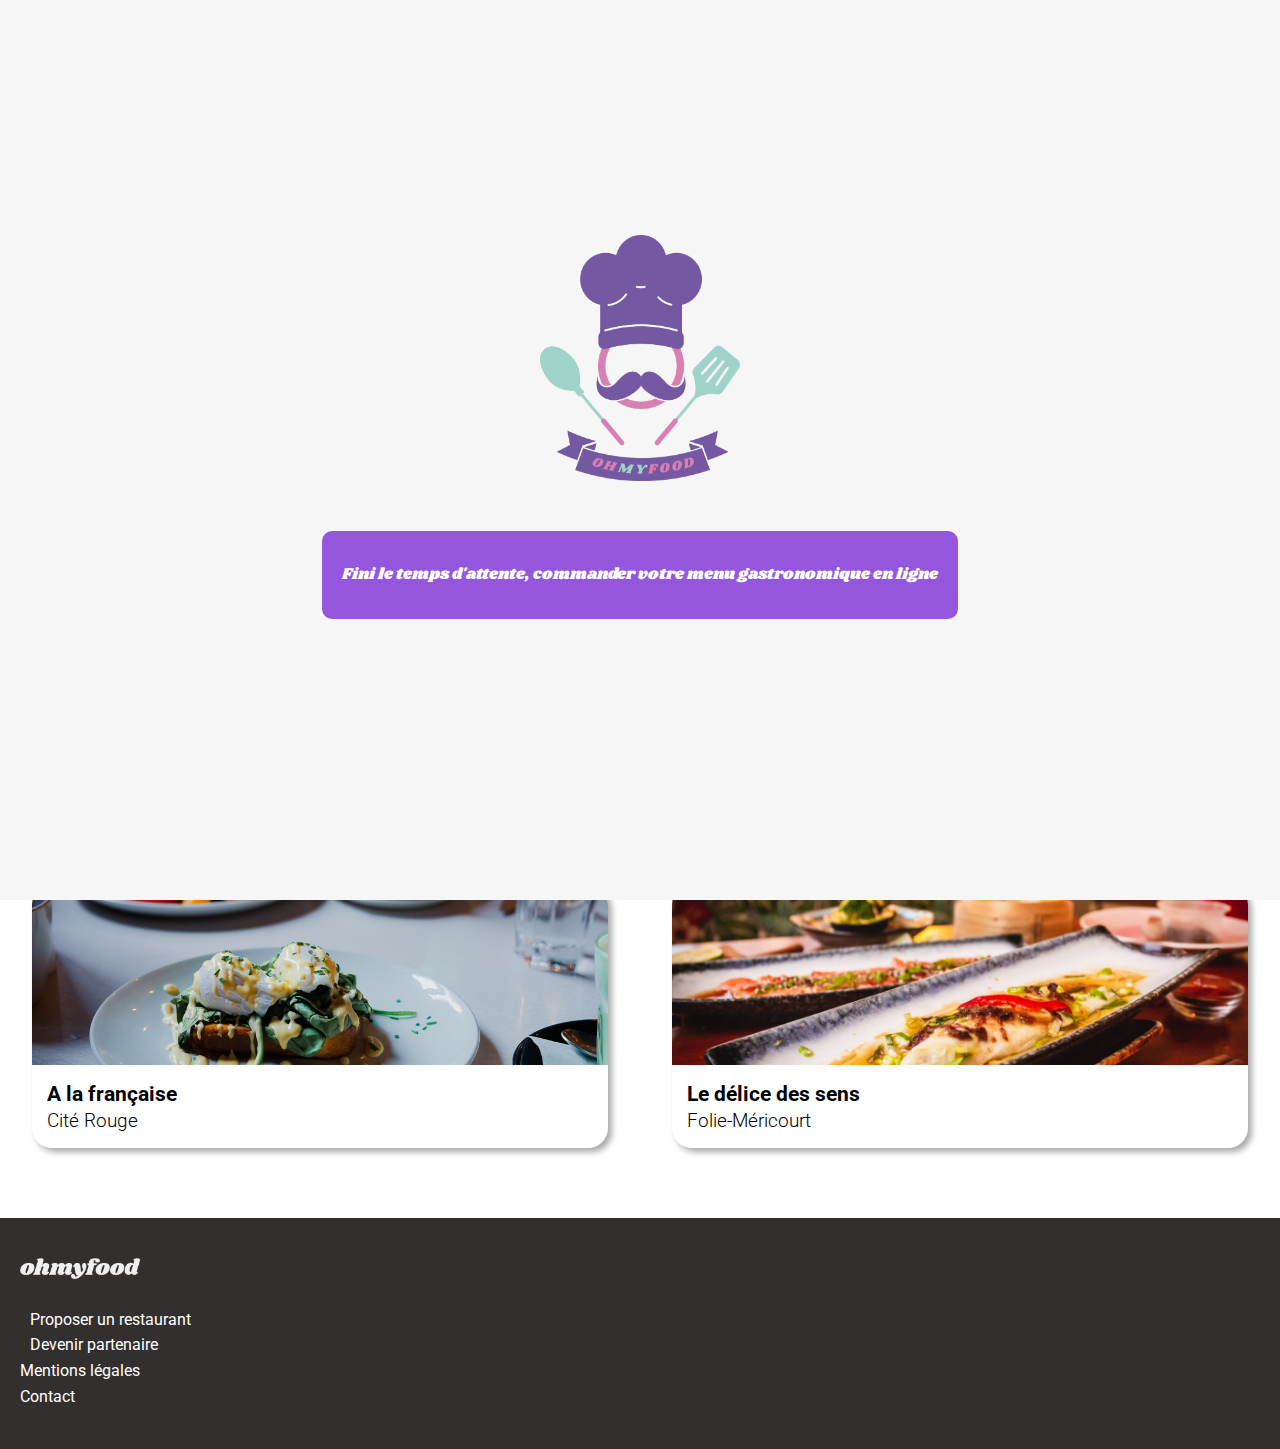
<file: index.html>
<!DOCTYPE html>
<html lang="fr">

<head>
    <!--Information sur le site-->
    <meta charset="UTF-8">
    <meta http-equiv="X-UA-Compatible" content="IE=edge">
    <meta name="viewport" content="width=device-width, initial-scale=1.0">
    <link rel="stylesheet" href="styles-css\style.css" />
    <title>Ohmyfood-MobileFirst</title>
    <meta name="description" content=" la page d'accueil pour une entreprise de commande de repas en ligne">
    <meta name="keywords" content="gastronomie, menu, restaurant, gastronomique, exception">
    <!-- Google Fonts-->
    <link rel="preconnect" href="https://fonts.googleapis.com">
    <link rel="preconnect" href="https://fonts.gstatic.com" crossorigin>
    <link href="https://fonts.googleapis.com/css2?family=Roboto:wght@300;400;500;900&display=swap" rel="stylesheet">
    <link href="https://fonts.googleapis.com/css2?family=Shrikhand&display=swap" rel="stylesheet">
    <!-- Font Awesome-->
    <link rel="stylesheet" href="https://use.fontawesome.com/releases/v5.15.3/css/all.css"
        integrity="sha384-SZXxX4whJ79/gErwcOYf+zWLeJdY/qpuqC4cAa9rOGUstPomtqpuNWT9wdPEn2fk" crossorigin="anonymous">
</head>

<body>
    <!--loading spinner-->
    <div id="loader">
        <div class="logo1">
            <img src="images\logo\loading-spinner.png" alt="Présenation Ohmyfood">
        </div>
        <div>
            <p class="slogan1">Fini le temps d'attente, commander votre menu gastronomique en ligne</p>
        </div>
    </div>
    <!--logo-->
    <header>
        <img class="logo" src="images\logo\ohmyfood.png" alt="logo Ohmyfood">
    </header>

    <main>
        <section id="accueil">
            <div class="maps">
                <span>
                    <i class="fas fa-map-marker-alt maps__icon"></i>
                </span>
                <span class="maps__search">
                    <input type="search" name="city" value=" Paris, Belleville" placeholder="Votre ville">
                </span>
            </div>
            <div class="slogan">
                <h1>Réservez le menu qui vous convient</h1>
                <p>Découvrez des restaurants d'exception, sélectionnés par nos soins</p>
                <span>
                    <button class="slogan__btn">Explorer nos restaurants</button>
                </span>
            </div>
        </section>

        <!--Action Fonctionnement-->
        <section id="action">
            <h2>Fonctionnement</h2>
            <ul class="action__item">
                <li>
                    <div class="action__number">1</div>
                    <div class="action__icon"><i class="fas fa-mobile-alt fa-lg"></i></div>
                    <p>Choisissez un restaurant</p>
                </li>
                <li>
                    <div class="action__number">2</div>
                    <div class="action__icon"><i class="fas fa-list"></i></div>
                    <p>Composez votre menu</p>
                </li>
                <li>
                    <div class="action__number">3</div>
                    <div class="action__icon"><i class="fas fa-store"></i></div>
                    <p>Dégustez au restaurant</p>
                </li>
            </ul>
        </section>

        <!-- Section Restaurants -->
        <section>
            <div id="menus_restaurant">
                <h2>Restaurants</h2>
                <div class="menus__cartes">

                    <div class="card">
                        <div class="btn__card">
                            <span class="new"> Nouveau </span>
                        </div>
                        <figure>
                            <a href="menus-html/menu1.html">
                                <img src="images\restaurants\menu1.jpg" alt="palette du goût">
                            </a>
                            <figcaption>
                                <div class="carte">
                                    <h3>La palette du goût</h3>
                                    <span><i class="heart far fa-heart "></i></span>
                                </div>
                                <p>Ménilmontant</p>
                            </figcaption>
                        </figure>
                    </div>

                    <div class="card">
                        <div class="btn__card">
                            <span class="new"> Nouveau </span>
                        </div>
                        <figure>
                            <a href="menus-html/menu2.html">
                                <img src="images\restaurants\menu2.jpg" alt="la note enchantée">
                            </a>
                            <figcaption>
                                <div class="carte">
                                    <h3>La note enchantée</h3>
                                    <span>
                                        <i class="heart far fa-heart"></i></span>
                                </div>
                                <p>Charonne</p>
                            </figcaption>
                        </figure>
                    </div>

                    <div class="card">
                        <div class="btn__card"></div>
                        <figure>
                            <a href="menus-html/menu3.html">
                                <img src="images\restaurants\menu3.jpg" alt="à la française">
                            </a>
                            <figcaption>
                                <div class="carte">
                                    <h3>A la française</h3>
                                    <span><i class="heart far fa-heart"></i></span>
                                </div>
                                <p>Cité Rouge</p>
                            </figcaption>
                        </figure>
                    </div>

                    <div class="card">
                        <div class="btn__card"></div>
                        <figure>
                            <a href="menus-html/menu4.html">
                                <img src="images\restaurants\menu4.jpg" alt="le délice des sens">
                            </a>
                            <figcaption>
                                <div class="carte">
                                    <h3>Le délice des sens</h3>
                                    <span><i class="heart far fa-heart"></i></span>
                                </div>
                                <p>Folie-Méricourt</p>
                            </figcaption>
                        </figure>
                    </div>
                </div>
            </div>

        </section>
    </main>
    <footer>
        <img class="logo" src="images\logo\ohmyfood.png" alt="logo Restaurant">
        <ul>
            <li><a href="#"><i class="fas fa-utensils margin_sup"></i>Proposer un restaurant</a></li>
            <li><a href="#"><i class="fas fa-hands-helping"></i>Devenir partenaire</a></li>
            <li><a href="#">Mentions légales</a></li>
            <li><a href="mailto:contact@ohmyfood.com">Contact</a></li>
        </ul>
    </footer>
</body>

</html>
</file>
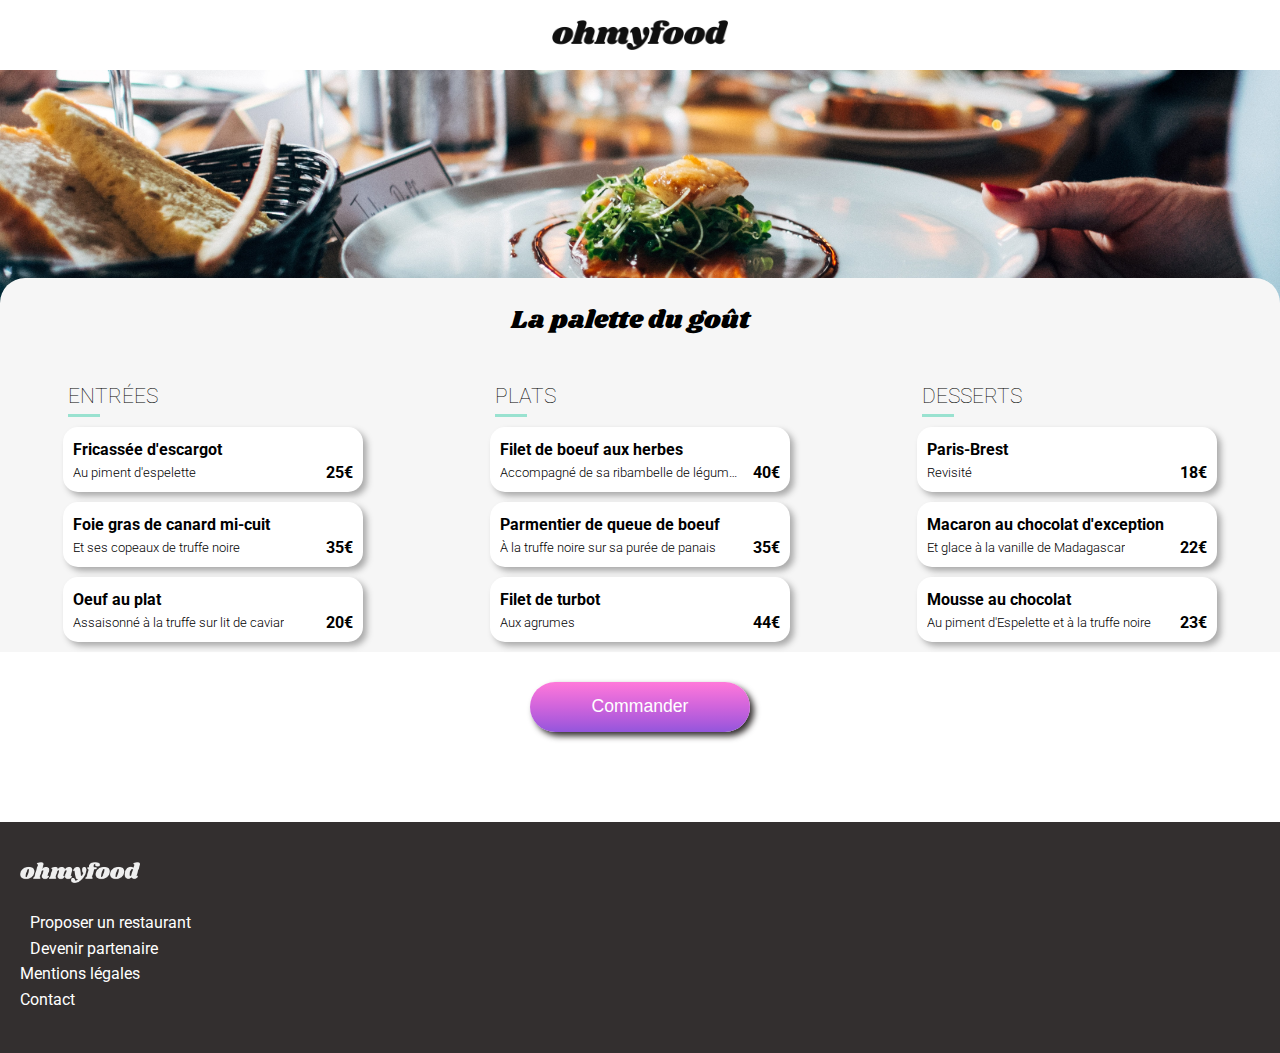
<file: menus-html/menu1.html>
<!DOCTYPE html>
<html lang="fr">

<head>
    <!--Information sur le site-->
    <meta charset="UTF-8">
    <meta http-equiv="X-UA-Compatible" content="IE=edge">
    <meta name="viewport" content="width=device-width, initial-scale=1.0">
    <link rel="stylesheet" href="../styles-css/style.css" />
    <title>Ohmyfood-MobileFirst</title>
    <meta name="description" content=" la page de menu 1 pour une entreprise de commande de repas en ligne">
    <meta name="keywords" content="gastronomie, menu, restaurant, gastronomique, exception">
    <!-- Google Fonts-->
    <link rel="preconnect" href="https://fonts.googleapis.com">
    <link rel="preconnect" href="https://fonts.gstatic.com" crossorigin>
    <link href="https://fonts.googleapis.com/css2?family=Roboto:wght@300;400;500;900&display=swap" rel="stylesheet">
    <link href="https://fonts.googleapis.com/css2?family=Shrikhand&display=swap" rel="stylesheet">
    <!-- Font Awesome-->
    <link rel="stylesheet" href="https://use.fontawesome.com/releases/v5.15.3/css/all.css"
        integrity="sha384-SZXxX4whJ79/gErwcOYf+zWLeJdY/qpuqC4cAa9rOGUstPomtqpuNWT9wdPEn2fk" crossorigin="anonymous">
</head>

<body>
    <!--Hearder avec retour a la page index-->
    <header>
        <a href="../index.html">
            <i class="fas fa-arrow-left"></i>
        </a>
        <img class="logo" src="..\images\logo\ohmyfood.png" alt="logo Ohmyfood">
    </header>
    <!--Main menu1 La palette du goût-->
    <main id="main">
        <div class="header__img">
            <img src="..\images\restaurants\menu1.jpg" alt="menu palette du gout" title="ohmyfood menu palette du gout">
       </div>
        <div class="main__menu">
            <div class="menus__title">
                <h2>La palette du goût</h2>
                <span><i class="heart far fa-heart"></i></span>
            </div>
            <div class="full__menu">
                <!-- les Entrées -->
                <div class="menu entree">
                    <div class="menu__title">
                        <h3>Entrées</h3>
                    </div>
                    <div class="meals delay1">
                        <h4>Fricassée d'escargot</h4>
                        <div class="last__line">
                            <p>Au piment d'espelette</p>
                            <span class="num">25€</span>
                        </div>
                        <div class="cross">
                            <span><i class="fas fa-check-circle fa-2x"></i></span>
                        </div>
                    </div>
                    <div class="meals delay2">
                        <h4>Foie gras de canard mi-cuit</h4>
                        <div class="last__line">
                            <p>Et ses copeaux de truffe noire</p>
                            <span class="num">35€</span>
                        </div>
                        <div class="cross">
                            <span><i class="fas fa-check-circle fa-2x"></i></span>
                        </div>
                    </div>
                    <div class="meals delay3">
                        <h4>Oeuf au plat</h4>
                        <div class="last__line">
                            <p>Assaisonné à la truffe sur lit de caviar</p>
                            <span class="num">20€</span>
                        </div>
                        <div class="cross">
                            <span><i class="fas fa-check-circle fa-2x"></i></span>
                        </div>
                    </div>
                </div>

                <!-- Plats principaux -->
                <div class="menu plats">
                    <div class="menu__title">
                        <h3>Plats</h3>
                    </div>
                    <div class="meals delay1">
                        <h4>Filet de boeuf aux herbes</h4>
                        <div class="last__line">
                            <p>Accompagné de sa ribambelle de légumes</p>
                            <span class="num">40€</span>
                        </div>
                        <div class="cross">
                            <span><i class="fas fa-check-circle fa-2x"></i></span>
                        </div>
                    </div>
                    <div class="meals delay2">
                        <h4>Parmentier de queue de boeuf</h4>
                        <div class="last__line">
                            <p>À la truffe noire sur sa purée de panais</p>
                            <span class="num">35€</span>
                        </div>
                        <div class="cross">
                            <span><i class="fas fa-check-circle fa-2x"></i></span>
                        </div>
                    </div>
                    <div class="meals delay3">
                        <h4>Filet de turbot</h4>
                        <div class="last__line">
                            <p>Aux agrumes</p>
                            <span class="num">44€</span>
                        </div>
                        <div class="cross">
                            <span><i class="fas fa-check-circle fa-2x"></i></span>
                        </div>
                    </div>
                </div>

                <!-- Desserts -->
                <div class="menu dessert">
                    <div class="menu__title">
                        <h3>Desserts</h3>
                    </div>
                    <div class="meals delay1">
                        <h4>Paris-Brest</h4>
                        <div class="last__line">
                            <p>Revisité</p>
                            <span class="num">18€</span>
                        </div>
                        <div class="cross">
                            <span><i class="fas fa-check-circle fa-2x"></i></span>
                        </div>
                    </div>
                    <div class="meals delay2">
                        <h4>Macaron au chocolat d'exception</h4>
                        <div class="last__line">
                            <p>Et glace à la vanille de Madagascar</p>
                            <span class="num">22€</span>
                        </div>
                        <div class="cross">
                            <span><i class="fas fa-check-circle fa-2x"></i></span>
                        </div>
                    </div>
                    <div class="meals delay3">
                        <h4>Mousse au chocolat</h4>
                        <div class="last__line">
                            <p>Au piment d'Espelette et à la truffe noire</p>
                            <span class="num">23€</span>
                        </div>
                        <div class="cross">
                            <span><i class="fas fa-check-circle fa-2x"></i></span>
                        </div>
                    </div>
                </div>
            </div>
        </div>
        <div>
            <span class="btn__order">
                <button> Commander </button>
            </span>
        </div>
    </main>
    <footer>
        <img class="logo" src="../images/logo/ohmyfood.png" alt="logo Restaurant">
        <ul>
            <li><a href="#"><i class="fas fa-utensils margin_sup"></i>Proposer un restaurant</a></li>
            <li><a href="#"><i class="fas fa-hands-helping"></i>Devenir partenaire</a></li>
            <li><a href="#">Mentions légales</a></li>
            <li><a href="mailto:contact@ohmyfood.com">Contact</a></li>
        </ul>
    </footer>
</body>
</html>
</file>
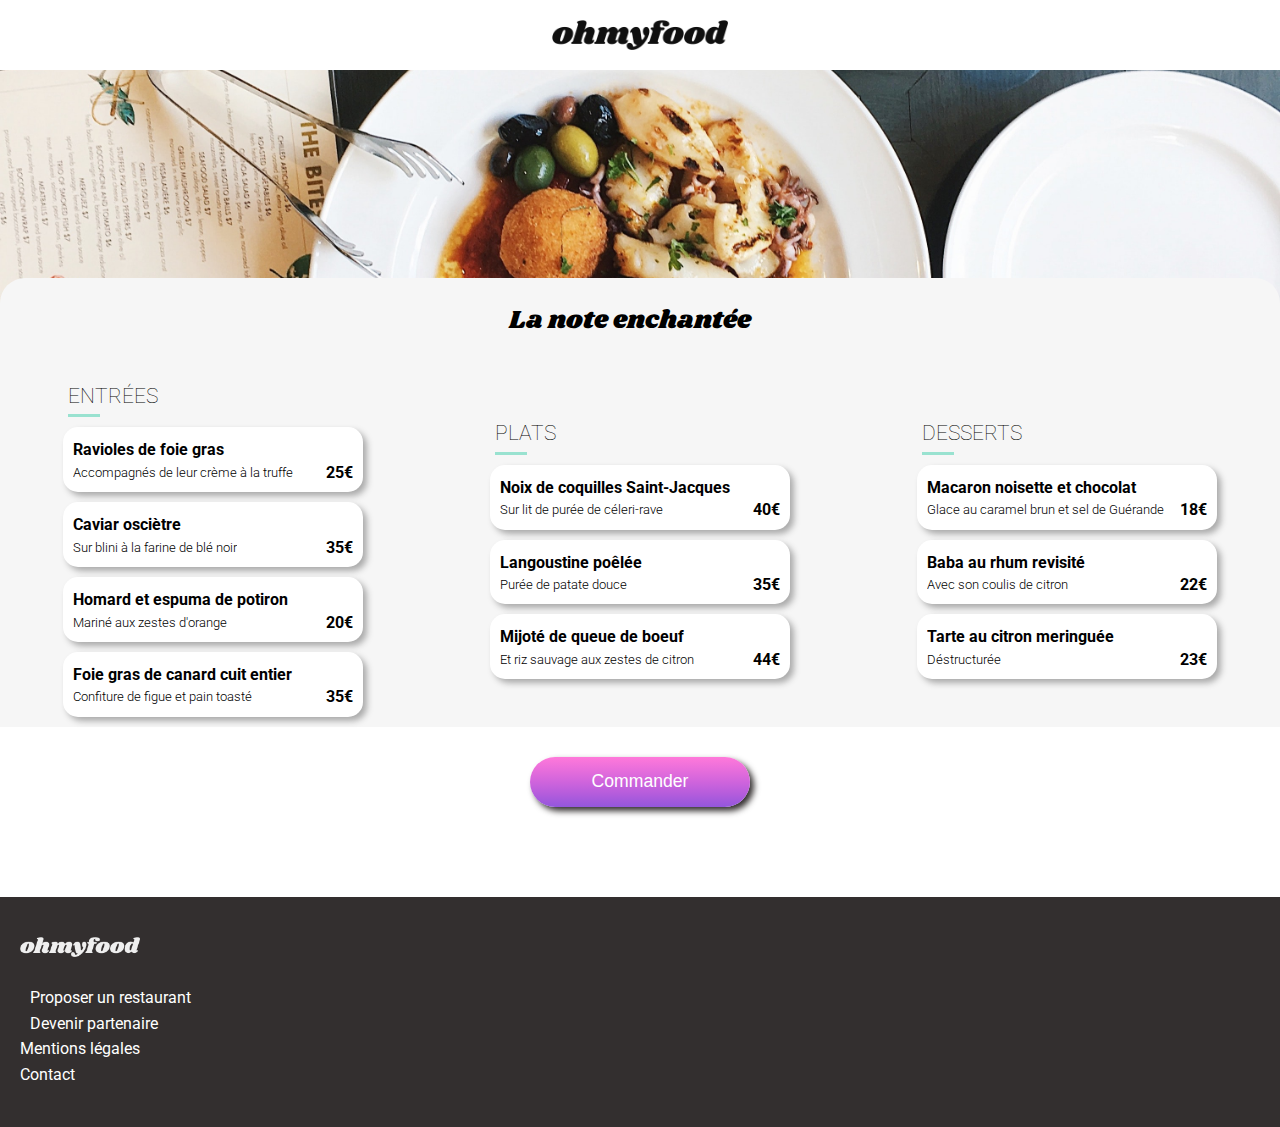
<file: menus-html/menu2.html>
<!DOCTYPE html>
<html lang="fr">

<head>
    <!--Information sur le site-->
    <meta charset="UTF-8">
    <meta http-equiv="X-UA-Compatible" content="IE=edge">
    <meta name="viewport" content="width=device-width, initial-scale=1.0">
    <link rel="stylesheet" href="../styles-css/style.css" />
    <title>Ohmyfood-MobileFirst</title>
    <meta name="description" content=" la page de menu 2 pour une entreprise de commande de repas en ligne">
    <meta name="keywords" content="gastronomie, menu, restaurant, gastronomique, exception">
    <!-- Google Fonts-->
    <link rel="preconnect" href="https://fonts.googleapis.com">
    <link rel="preconnect" href="https://fonts.gstatic.com" crossorigin>
    <link href="https://fonts.googleapis.com/css2?family=Roboto:wght@300;400;500;900&display=swap" rel="stylesheet">
    <link href="https://fonts.googleapis.com/css2?family=Shrikhand&display=swap" rel="stylesheet">
    <!-- Font Awesome-->
    <link rel="stylesheet" href="https://use.fontawesome.com/releases/v5.15.3/css/all.css"
        integrity="sha384-SZXxX4whJ79/gErwcOYf+zWLeJdY/qpuqC4cAa9rOGUstPomtqpuNWT9wdPEn2fk" crossorigin="anonymous">
</head>

<body>
    <!--Hearder avec retour a la page index-->
    <header>
        <a href="../index.html">
            <i class="fas fa-arrow-left"></i>
        </a>
        <img class="logo" src="..\images\logo\ohmyfood.png" alt="logo Ohmyfood">
    </header>
    <!--Main menu2 menu La note enchantée-->
    <main id="main">
        <div class="header__img">
            <img src="..\images\restaurants\menu2.jpg" alt="menu La note enchantée"
                title="ohmyfood menu La note enchantée">
        </div>
        <div class="main__menu">
            <div class="menus__title">
                <h2>La note enchantée</h2>
                <span><i class="heart far fa-heart"></i></span>
            </div>
            <div class="full__menu">
                <!--les Entrées -->
                <div class="menu entree">
                    <div class="menu__title">
                        <h3>Entrées</h3>
                    </div>
                    <div class="meals delay1">
                        <h4>Ravioles de foie gras</h4>
                        <div class="last__line">
                            <p>Accompagnés de leur crème à la truffe</p>
                            <span class="num">25€</span>
                        </div>
                        <div class="cross">
                            <span><i class="fas fa-check-circle fa-2x"></i></span>
                        </div>
                    </div>
                    <div class="meals delay2">
                        <h4>Caviar osciètre</h4>
                        <div class="last__line">
                            <p>Sur blini à la farine de blé noir</p>
                            <span class="num">35€</span>
                        </div>
                        <div class="cross">
                            <span><i class="fas fa-check-circle fa-2x"></i></span>
                        </div>
                    </div>
                    <div class="meals delay3">
                        <h4>Homard et espuma de potiron</h4>
                        <div class="last__line">
                            <p>Mariné aux zestes d'orange</p>
                            <span class="num">20€</span>
                        </div>
                        <div class="cross">
                            <span><i class="fas fa-check-circle fa-2x"></i></span>
                        </div>
                    </div>
                    <div class="meals delay4">
                        <h4>Foie gras de canard cuit entier</h4>
                        <div class="last__line">
                            <p>Confiture de figue et pain toasté</p>
                            <span class="num">35€</span>
                        </div>
                        <div class="cross">
                            <span><i class="fas fa-check-circle fa-2x"></i></span>
                        </div>
                    </div>
                </div>

                <!--les Plats principaux -->
                <div class="menu plats">
                    <div class="menu__title">
                        <h3>Plats</h3>
                    </div>
                    <div class="meals delay1">
                        <h4>Noix de coquilles Saint-Jacques</h4>
                        <div class="last__line">
                            <p>Sur lit de purée de céleri-rave</p>
                            <span class="num">40€</span>
                        </div>
                        <div class="cross">
                            <span><i class="fas fa-check-circle fa-2x"></i></span>
                        </div>
                    </div>
                    <div class="meals delay2">
                        <h4>Langoustine poêlée</h4>
                        <div class="last__line">
                            <p>Purée de patate douce</p>
                            <span class="num">35€</span>
                        </div>
                        <div class="cross">
                            <span><i class="fas fa-check-circle fa-2x"></i></span>
                        </div>
                    </div>
                    <div class="meals delay3">
                        <h4>Mijoté de queue de boeuf</h4>
                        <div class="last__line">
                            <p>Et riz sauvage aux zestes de citron</p>
                            <span class="num">44€</span>
                        </div>
                        <div class="cross">
                            <span><i class="fas fa-check-circle fa-2x"></i></span>
                        </div>
                    </div>
                </div>

                <!-- les Desserts -->
                <div class="menu dessert">
                    <div class="menu__title">
                        <h3>Desserts</h3>
                    </div>
                    <div class="meals delay1">
                        <h4>Macaron noisette et chocolat</h4>
                        <div class="last__line">
                            <p>Glace au caramel brun et sel de Guérande</p>
                            <span class="num">18€</span>
                        </div>
                        <div class="cross">
                            <span><i class="fas fa-check-circle fa-2x"></i></span>
                        </div>
                    </div>
                    <div class="meals delay2">
                        <h4>Baba au rhum revisité</h4>
                        <div class="last__line">
                            <p>Avec son coulis de citron</p>
                            <span class="num">22€</span>
                        </div>
                        <div class="cross">
                            <span><i class="fas fa-check-circle fa-2x"></i></span>
                        </div>
                    </div>
                    <div class="meals delay3">
                        <h4>Tarte au citron meringuée</h4>
                        <div class="last__line">
                            <p>Déstructurée</p>
                            <span class="num">23€</span>
                        </div>
                        <div class="cross">
                            <span><i class="fas fa-check-circle fa-2x"></i></span>
                        </div>
                    </div>
                </div>
            </div>
        </div>
        <div>
            <span class="btn__order">
                <button> Commander </button>
            </span>
        </div>
    </main>
    <footer>
        <img class="logo" src="../images/logo/ohmyfood.png" alt="logo Restaurant">
        <ul>
            <li><a href="#"><i class="fas fa-utensils margin_sup"></i>Proposer un restaurant</a></li>
            <li><a href="#"><i class="fas fa-hands-helping"></i>Devenir partenaire</a></li>
            <li><a href="#">Mentions légales</a></li>
            <li><a href="mailto:contact@ohmyfood.com">Contact</a></li>
        </ul>
    </footer>
</body>
</html>
</file>
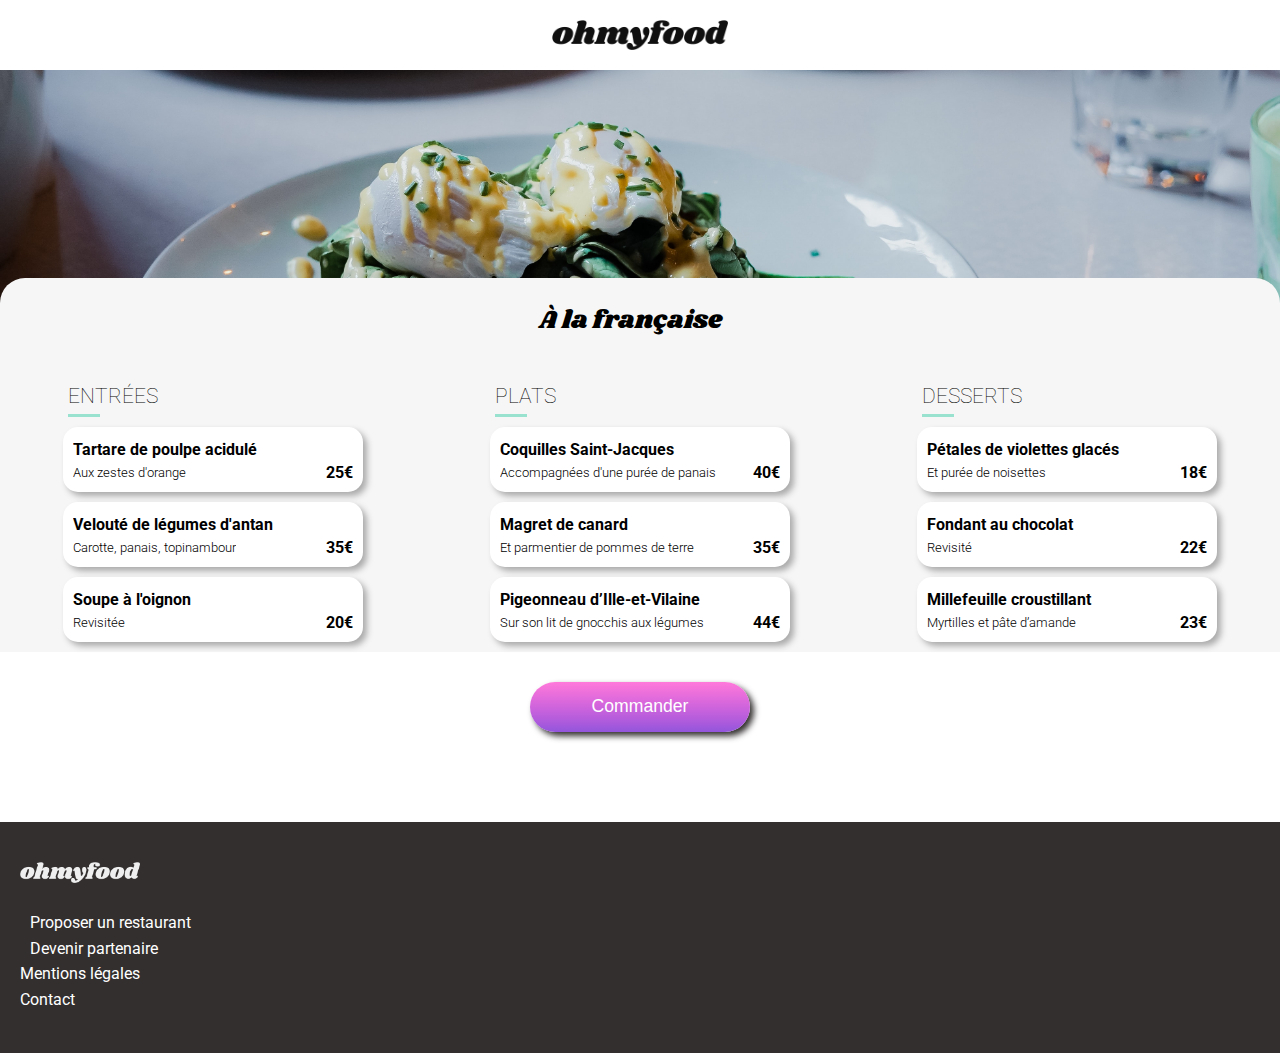
<file: menus-html/menu3.html>
<!DOCTYPE html>
<html lang="fr">

<head>
    <!--Information sur le site-->
    <meta charset="UTF-8">
    <meta http-equiv="X-UA-Compatible" content="IE=edge">
    <meta name="viewport" content="width=device-width, initial-scale=1.0">
    <link rel="stylesheet" href="../styles-css/style.css" />
    <title>Ohmyfood-MobileFirst</title>
    <meta name="description" content=" la page de menu 3 pour une entreprise de commande de repas en ligne">
    <meta name="keywords" content="gastronomie, menu, restaurant, gastronomique, exception">
    <!-- Google Fonts-->
    <link rel="preconnect" href="https://fonts.googleapis.com">
    <link rel="preconnect" href="https://fonts.gstatic.com" crossorigin>
    <link href="https://fonts.googleapis.com/css2?family=Roboto:wght@300;400;500;900&display=swap" rel="stylesheet">
    <link href="https://fonts.googleapis.com/css2?family=Shrikhand&display=swap" rel="stylesheet">
    <!-- Font Awesome-->
    <link rel="stylesheet" href="https://use.fontawesome.com/releases/v5.15.3/css/all.css"
        integrity="sha384-SZXxX4whJ79/gErwcOYf+zWLeJdY/qpuqC4cAa9rOGUstPomtqpuNWT9wdPEn2fk" crossorigin="anonymous">
</head>

<body>
    <!--Hearder avec retour a la page index-->
    <header>
        <a href="../index.html">
            <i class="fas fa-arrow-left"></i>
        </a>
        <img class="logo" src="..\images\logo\ohmyfood.png" alt="logo Ohmyfood">
    </header>
    <!--Main menu3 menu À la française -->
    <main id="main">
        <div class="header__img">
            <img src="..\images\restaurants\menu3.jpg" alt="menu À la française" title="ohmyfood menu À la française">
        </div>
        <div class="main__menu">
            <div class="menus__title">
                <h2>À la française</h2>
                <span><i class="heart far fa-heart"></i></span>
            </div>
            <div class="full__menu">
                <!--les Entrées -->
                <div class="menu entree">
                    <div class="menu__title">
                        <h3>Entrées</h3>
                    </div>
                    <div class="meals delay1">
                        <h4>Tartare de poulpe acidulé</h4>
                        <div class="last__line">
                            <p>Aux zestes d'orange</p>
                            <span class="num">25€</span>
                        </div>
                        <div class="cross">
                            <span><i class="fas fa-check-circle fa-2x"></i></span>
                        </div>
                    </div>
                    <div class="meals delay2">
                        <h4>Velouté de légumes d'antan</h4>
                        <div class="last__line">
                            <p>Carotte, panais, topinambour</p>
                            <span class="num">35€</span>
                        </div>
                        <div class="cross">
                            <span><i class="fas fa-check-circle fa-2x"></i></span>
                        </div>
                    </div>
                    <div class="meals delay3">
                        <h4>Soupe à l'oignon</h4>
                        <div class="last__line">
                            <p>Revisitée</p>
                            <span class="num">20€</span>
                        </div>
                        <div class="cross">
                            <span><i class="fas fa-check-circle fa-2x"></i></span>
                        </div>
                    </div>
                </div>

                <!-- les Plats principaux -->
                <div class="menu plats">
                    <div class="menu__title">
                        <h3>Plats</h3>
                    </div>
                    <div class="meals delay1">
                        <h4>Coquilles Saint-Jacques</h4>
                        <div class="last__line">
                            <p>Accompagnées d'une purée de panais</p>
                            <span class="num">40€</span>
                        </div>
                        <div class="cross">
                            <span><i class="fas fa-check-circle fa-2x"></i></span>
                        </div>
                    </div>
                    <div class="meals delay2">
                        <h4>Magret de canard</h4>
                        <div class="last__line">
                            <p>Et parmentier de pommes de terre</p>
                            <span class="num">35€</span>
                        </div>
                        <div class="cross">
                            <span><i class="fas fa-check-circle fa-2x"></i></span>
                        </div>
                    </div>
                    <div class="meals delay3">
                        <h4>Pigeonneau d’Ille-et-Vilaine</h4>
                        <div class="last__line">
                            <p>Sur son lit de gnocchis aux légumes</p>
                            <span class="num">44€</span>
                        </div>
                        <div class="cross">
                            <span><i class="fas fa-check-circle fa-2x"></i></span>
                        </div>
                    </div>
                </div>

                <!-- les Desserts -->
                <div class="menu dessert">
                    <div class="menu__title">
                        <h3>Desserts</h3>

                    </div>
                    <div class="meals delay1">
                        <h4>Pétales de violettes glacés</h4>
                        <div class="last__line">
                            <p>Et purée de noisettes</p>
                            <span class="num">18€</span>
                        </div>
                        <div class="cross">
                            <span><i class="fas fa-check-circle fa-2x"></i></span>
                        </div>
                    </div>
                    <div class="meals delay2">
                        <h4>Fondant au chocolat</h4>
                        <div class="last__line">
                            <p>Revisité</p>
                            <span class="num">22€</span>
                        </div>
                        <div class="cross">
                            <span><i class="fas fa-check-circle fa-2x"></i></span>
                        </div>
                    </div>
                    <div class="meals delay3">
                        <h4>Millefeuille croustillant</h4>
                        <div class="last__line">
                            <p>Myrtilles et pâte d’amande</p>
                            <span class="num">23€</span>
                        </div>
                        <div class="cross">
                            <span><i class="fas fa-check-circle fa-2x"></i></span>
                        </div>
                    </div>
                </div>
            </div>
        </div>
        <div>
            <span class="btn__order">
                <button> Commander </button>
            </span>
        </div>
    </main>
    <footer>
        <img class="logo" src="../images/logo/ohmyfood.png" alt="logo Restaurant">
        <ul>
            <li><a href="#"><i class="fas fa-utensils margin_sup"></i>Proposer un restaurant</a></li>
            <li><a href="#"><i class="fas fa-hands-helping"></i>Devenir partenaire</a></li>
            <li><a href="#">Mentions légales</a></li>
            <li><a href="mailto:contact@ohmyfood.com">Contact</a></li>
        </ul>
    </footer>
</body>
</html>
</file>
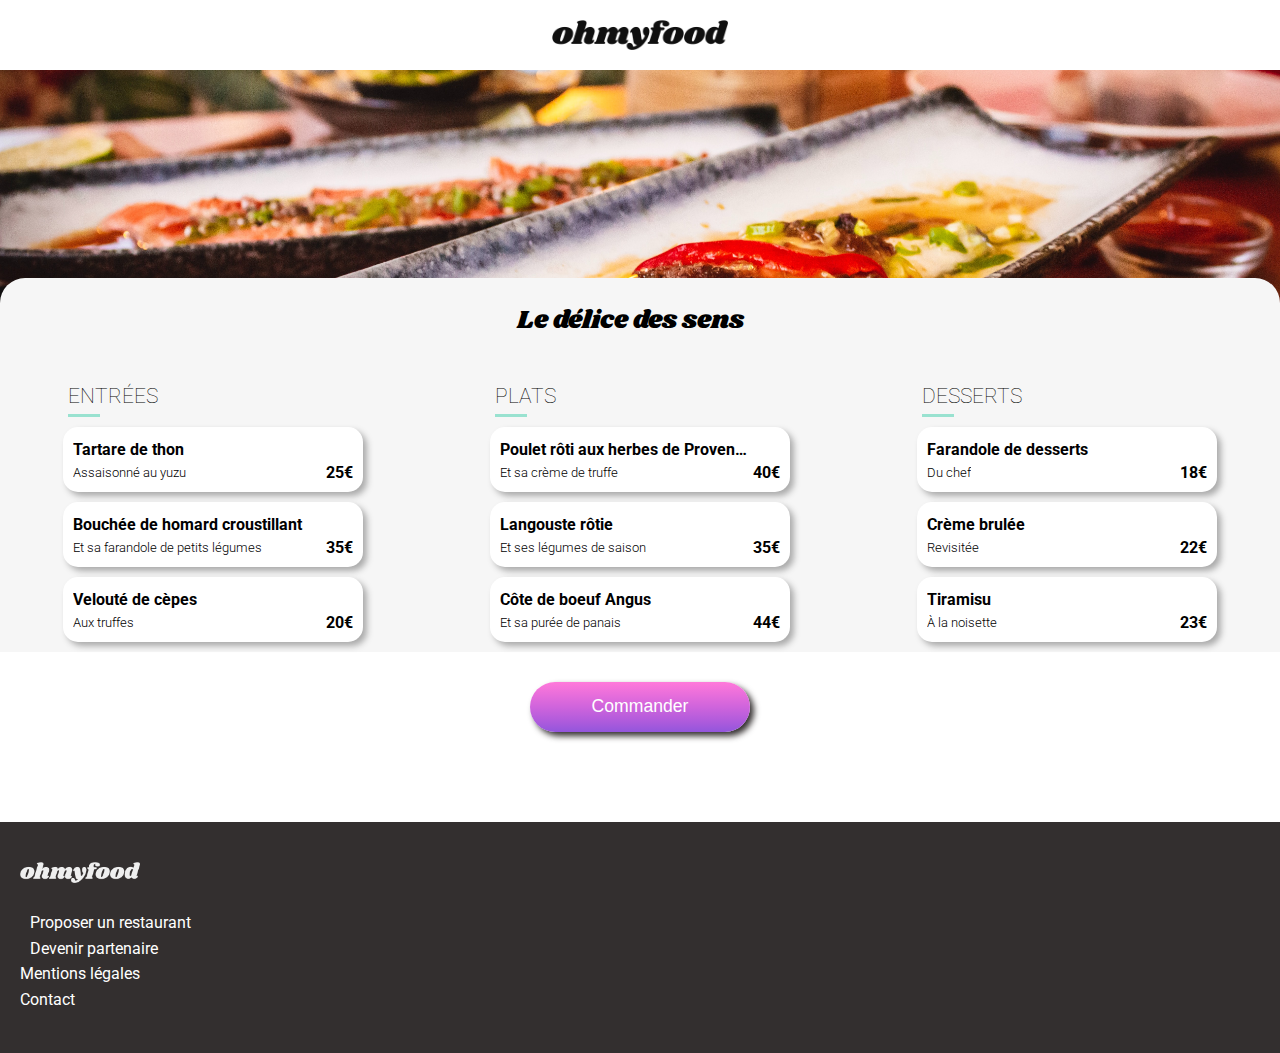
<file: menus-html/menu4.html>
<!DOCTYPE html>
<html lang="fr">

<head>
    <!--Information sur le site-->
    <meta charset="UTF-8">
    <meta http-equiv="X-UA-Compatible" content="IE=edge">
    <meta name="viewport" content="width=device-width, initial-scale=1.0">
    <link rel="stylesheet" href="../styles-css/style.css"/>
    <title>Ohmyfood-MobileFirst</title>
    <meta name="description" content=" la page de menu 4 pour une entreprise de commande de repas en ligne">
    <meta name="keywords" content="gastronomie, menu, restaurant, gastronomique, exception">
    <!-- Google Fonts-->
    <link rel="preconnect" href="https://fonts.googleapis.com">
    <link rel="preconnect" href="https://fonts.gstatic.com" crossorigin>
    <link href="https://fonts.googleapis.com/css2?family=Roboto:wght@300;400;500;900&display=swap" rel="stylesheet">
    <link href="https://fonts.googleapis.com/css2?family=Shrikhand&display=swap" rel="stylesheet">
    <!-- Font Awesome-->
    <link rel="stylesheet" href="https://use.fontawesome.com/releases/v5.15.3/css/all.css"
        integrity="sha384-SZXxX4whJ79/gErwcOYf+zWLeJdY/qpuqC4cAa9rOGUstPomtqpuNWT9wdPEn2fk" crossorigin="anonymous">
</head>
<body>
     <!--Hearder avec retour a la page index-->
     <header>
        <a href="../index.html">
            <i class="fas fa-arrow-left"></i>
        </a>
        <img class="logo" src="..\images\logo\ohmyfood.png" alt="logo Ohmyfood">
    </header>
    <!--Main menu4 menu Le délice des sens-->
    <main id="main">
        <div class="header__img">
            <img src="..\images\restaurants\menu4.jpg" alt="menu Le délice des sens" title="ohmyfood menu Le délice des sens">
        </div>
        <div class="main__menu">
            <div class="menus__title">
                <h2>Le délice des sens</h2>
                <span><i class="heart far fa-heart"></i></span>
            </div>
            <div class="full__menu">
                <!--les Entrées -->
                <div class="menu entree">
                    <div class="menu__title">
                        <h3>Entrées</h3>
                    </div>
                    <div class="meals delay1">
                        <h4>Tartare de thon</h4>
                        <div class="last__line">
                            <p>Assaisonné au yuzu</p>
                            <span class="num">25€</span>
                        </div>
                        <div class="cross">
                            <span><i class="fas fa-check-circle fa-2x"></i></span>
                        </div>
                    </div>
                    <div class="meals delay2">
                        <h4>Bouchée de homard croustillant</h4>
                        <div class="last__line">
                            <p>Et sa farandole de petits légumes</p>
                            <span class="num">35€</span>
                        </div>
                        <div class="cross">
                            <span><i class="fas fa-check-circle fa-2x"></i></span>
                        </div>
                    </div>
                    <div class="meals delay3">
                        <h4>Velouté de cèpes</h4>
                        <div class="last__line">
                            <p>Aux truffes</p>
                            <span class="num">20€</span>
                        </div>
                        <div class="cross">
                            <span><i class="fas fa-check-circle fa-2x"></i></span>
                        </div>
                    </div>
                </div>

                <!--les Plats principaux -->
                <div class="menu plats">
                    <div class="menu__title">
                        <h3>Plats</h3>
                    </div>
                    <div class="meals delay1">
                        <h4>Poulet rôti aux herbes de Provence</h4>
                        <div class="last__line">
                            <p>Et sa crème de truffe</p>
                            <span class="num">40€</span>
                        </div>
                        <div class="cross">
                            <span><i class="fas fa-check-circle fa-2x"></i></span>
                        </div>
                    </div>
                    <div class="meals delay2">
                        <h4>Langouste rôtie</h4>
                        <div class="last__line">
                            <p>Et ses légumes de saison</p>
                            <span class="num">35€</span>
                        </div>
                        <div class="cross">
                            <span><i class="fas fa-check-circle fa-2x"></i></span>
                        </div>
                    </div>
                    <div class="meals delay3">
                        <h4>Côte de boeuf Angus</h4>
                        <div class="last__line">
                            <p>Et sa purée de panais</p>
                            <span class="num">44€</span>
                        </div>
                        <div class="cross">
                            <span><i class="fas fa-check-circle fa-2x"></i></span>
                        </div>
                    </div>
                </div>

                <!--les Desserts -->
                <div class="menu dessert">
                    <div class="menu__title">
                        <h3>Desserts</h3>
                    </div>
                    <div class="meals delay1">
                        <h4>Farandole de desserts</h4>
                        <div class="last__line">
                            <p>Du chef</p>
                            <span class="num">18€</span>
                        </div>
                        <div class="cross">
                            <span><i class="fas fa-check-circle fa-2x"></i></span>
                        </div>
                    </div>
                    <div class="meals delay2">
                        <h4>Crème brulée</h4>
                        <div class="last__line">
                            <p>Revisitée</p>
                            <span class="num">22€</span>
                        </div>
                        <div class="cross">
                            <span><i class="fas fa-check-circle fa-2x"></i></span>
                        </div>
                    </div>
                    <div class="meals delay3">
                        <h4>Tiramisu</h4>
                        <div class="last__line">
                            <p>À la noisette</p>
                            <span class="num">23€</span>
                        </div>
                        <div class="cross">
                            <span><i class="fas fa-check-circle fa-2x"></i></span>
                        </div>
                    </div>
                </div>
            </div>
        </div>
        <div>
            <span class="btn__order">
                <button> Commander </button>
            </span>
        </div>
    <footer>
        <img class="logo" src="../images/logo/ohmyfood.png" alt="logo Restaurant">
        <ul>
            <li><a href="#"><i class="fas fa-utensils margin_sup"></i>Proposer un restaurant</a></li>
            <li><a href="#"><i class="fas fa-hands-helping"></i>Devenir partenaire</a></li>
            <li><a href="#">Mentions légales</a></li>
            <li><a href="mailto:contact@ohmyfood.com">Contact</a></li>
        </ul>
    </footer>
</body>
</html>
</file>
<file: styles-css/style.css>
@charset "UTF-8";
@keyframes loader {
  0% {
    opacity: 1;
  }
  100% {
    opacity: 0;
  }
}
@keyframes defilement-rtl {
  0% {
    transform: translate3d(0, 0, 0);
    /* position initiale à droite */
  }
  100% {
    transform: translate3d(-100%, 0, 0);
    /* position finale à gauche */
  }
}
@keyframes clignote {
  50% {
    opacity: 0;
  }
}
@keyframes fadein {
  from {
    opacity: 0;
  }
  to {
    opacity: 1;
  }
}
@keyframes fadeInUp {
  0% {
    opacity: 0;
    transform: translateY(40px);
  }
  100% {
    opacity: 1;
    transform: translateY(0);
  }
}
/* la rotation de mon img loader*/
@keyframes rotate {
  from {
    -webkit-transform: rotate(360deg);
  }
  to {
    -webkit-transform: rotate(0deg);
  }
}
/* Coloration coeur */
@keyframes heart {
  0% {
    opacity: 0;
  }
  50% {
    opacity: 0.5;
  }
  100% {
    opacity: 1;
  }
}
/* Box sizing*/
* {
  box-sizing: border-box;
  margin: 0;
  padding: 0;
}

/* List*/
ul {
  list-style: none;
}

/*Media*/
img {
  max-width: 100%;
  padding: 0;
}

a {
  text-decoration: none;
  color: black;
  cursor: pointer;
}

/*Polices et size*/
body,
html {
  font-family: "Roboto", sans-serif;
  font-size: 1rem;
  line-height: 1.6rem;
  font-weight: 400;
}

h1 {
  font-weight: 900;
  font-size: 1.6rem;
  padding: 20px 40px;
}

h2 {
  font-weight: 500;
  font-size: 1.6rem;
  padding: 20px 20px;
}

figcaption,
p {
  font-family: "Roboto";
  font-size: 1.2em;
  font-weight: 300;
}

h3 {
  font-family: "Roboto";
  font-size: 1.3rem;
  font-weight: 700;
}

p {
  font-size: 1.2rem;
}

.num {
  font-weight: bold;
}

/*Code couleur*/
/* font */
/* Margin */
/* MediaQuery*/
#loader {
  display: flex;
  justify-content: center;
  flex: 2;
  flex-direction: column;
  align-items: center;
  background: #f6f6f6;
  width: 100%;
  height: 100%;
  position: fixed;
  /*page site en arriere plan*/
  z-index: 9999;
  top: 0;
  left: 0;
  pointer-events: none;
  animation: defilement-rtl 3s ease-in-out 2s forwards;
}
#loader .logo1 {
  margin-top: 200px;
  display: flex;
  justify-content: center;
  align-items: flex-end;
}
#loader .logo1 img {
  max-width: 200px;
  position: absolute;
  animation: rotate 1.5s linear;
}
#loader .slogan1 {
  display: flex;
  justify-content: center;
  text-align: center;
  max-height: 100vh;
  border-radius: 10px;
  background: #9356DC;
  line-height: 3rem;
  font-family: "Shrikhand";
  color: white;
  font-size: 1rem;
  margin-top: 50px;
  padding: 20px;
}

header {
  width: 100%;
  margin-top: 20px;
  margin-bottom: 20px;
  display: flex;
  justify-content: center;
  align-items: center;
}
header .logo {
  height: 1.9rem;
}

.maps {
  background: #eaeaea;
  display: flex;
  justify-content: center;
  flex: 1;
  align-items: center;
}
.maps__icon {
  width: 15px;
}
.maps__search input {
  width: 150px;
  border: none;
  outline: none;
  background-color: #eaeaea;
  font-size: 1rem;
  padding: 15px 0px 15px 0px;
  text-align: center;
  font-weight: bold;
}

#accueil {
  background: #f6f6f6;
  width: 100%;
}

.slogan {
  text-align: center;
}
.slogan p {
  font-size: 1.1em;
}
.slogan__btn {
  background: linear-gradient(to bottom, #ff79da, #e86edb, #cf64dc, #b35cdc, #9356dc);
  border: 1px solid transparent;
  border-radius: 30px;
  color: white;
  width: 220px;
  height: 50px;
  font-size: 1.1rem;
  border: none;
  cursor: pointer;
  font-weight: 500;
  box-shadow: 4px 4px 6px #332f2f;
  margin: 20px 0 50px;
}
.slogan button:hover {
  background-color: #ae80e5;
  background-blend-mode: lighten;
  box-shadow: 4px 4px 6px #000;
}

.action h2 {
  padding: 40px 0 10px 20px;
}
@media screen and (min-width: 768px) {
  .action h2 {
    text-align: center;
  }
}
.action ul {
  margin: 20px auto;
}
@media screen and (min-width: 1400px) {
  .action ul {
    justify-content: space-between;
    max-width: 1400px;
  }
}
.action p {
  font-weight: bold;
  font-size: 1.1rem;
}
.action__item li:hover {
  background: #f7f1fc;
  cursor: pointer;
  box-shadow: 2px 6px 20px rgba(153, 153, 153, 0.6);
  z-index: 1;
}
.action__item li:hover .action__icon {
  color: #9356DC;
}
.action__item li {
  width: 90%;
  height: 80px;
  display: flex;
  justify-content: flex-start;
  flex: 1;
  flex-direction: row;
  align-items: center;
  margin: 25px;
  border-radius: 20px;
  background: #f6f6f6;
}
.action__icon {
  margin-left: 10px;
  margin-right: 20px;
  color: #8f8d8d;
  font-size: 1.1em;
}
.action__number {
  display: flex;
  justify-content: center;
  align-items: center;
  background: #9356DC;
  color: #fff;
  border-radius: 50%;
  border: 2px solid #9356DC;
  width: 28px;
  height: 28px;
  position: relative;
  right: 10px;
}
@media screen and (min-width: 768px) {
  .action__item {
    display: flex;
    align-items: center;
  }
}

.menus_restaurant {
  background: #f2f2f2;
  display: flex;
  flex: 1;
  flex-direction: column;
  padding-bottom: 30px;
}
.menus_restaurant h2 {
  padding-top: 45px;
}
.menus_restaurant p {
  font-size: 1.1rem;
}
@media screen and (min-width: 768px) {
  .menus_restaurant {
    align-items: center;
  }
}

@media screen and (min-width: 768px) {
  .menus__cartes {
    display: flex;
    flex-wrap: wrap;
    justify-content: space-around;
  }
}
@media screen and (min-width: 1900px) {
  .menus__cartes {
    flex-wrap: wrap;
    max-width: 1400px;
  }
}

.card {
  border-radius: 20px;
  box-shadow: 4px 4px 6px #aaa;
  margin: 10px;
  position: relative;
  background: #fff;
}
@media screen and (min-width: 768px) {
  .card {
    width: 75vw;
  }
}
@media screen and (min-width: 1024px) {
  .card {
    max-width: 45vw;
    padding: 0;
    margin: 10px;
  }
}
@media screen and (min-width: 1400px) {
  .card {
    max-width: 640px;
  }
}
.card img {
  object-fit: cover;
  border-top-left-radius: 20px;
  border-top-right-radius: 20px;
  width: 100%;
  height: 100%;
  max-height: 180px;
}
.card .new {
  color: #008766;
  background: #99E2D0;
  border: 5px solid #99E2D0;
  border-radius: 2px;
  position: absolute;
  right: 5%;
  top: 5%;
  font-weight: bold;
  font-size: 14px;
  width: 25%;
  text-align: center;
  animation: clignote 2s linear infinite;
}

.carte {
  display: flex;
  justify-content: space-between;
  flex: 1;
  align-items: center;
}
.carte .heart {
  color: #686565;
  font-size: 1.6rem;
}
.carte .heart:hover {
  cursor: pointer;
  animation: heart 2s ease-out;
  background: linear-gradient(#FF79DA, #9356DC);
  background-clip: text;
  -webkit-background-clip: text;
  -webkit-text-fill-color: transparent;
  font-weight: bold;
}

.card figure {
  width: 100%;
  margin: 0px;
}
.card figure:hover {
  background-blend-mode: lighten;
  box-shadow: 2px 6px 20px #999999;
  border-radius: 20px;
}

.card figcaption {
  padding: 10px 15px 15px 15px;
}

/*Header logo idem home +fleche retour Menu*/
header i {
  position: absolute;
  left: 1rem;
  margin-top: -5px;
}

/*Main*/
.header__img img {
  object-fit: cover;
  width: 100%;
  height: 250px;
}

/* Titre Menu*/
.menus__title {
  font-family: Shrikhand, sans-serif;
  font-size: 0.8rem;
  text-align: left;
  display: flex;
  justify-content: space-between;
  flex: 1;
  align-items: center;
  padding: 10px 20px 10px 0;
}
@media screen and (min-width: 1024px) {
  .menus__title {
    justify-content: center;
  }
}
.menus__title .heart {
  color: #686565;
  font-size: 1.6rem;
}
.menus__title .heart:hover {
  cursor: pointer;
  animation: heart 2s ease-out;
  background: linear-gradient(#FF79DA, #9356DC);
  background-clip: text;
  -webkit-background-clip: text;
  -webkit-text-fill-color: transparent;
  font-weight: bold;
}

/* Carte menu*/
.main__menu {
  background-color: #f6f6f6;
  border-top-left-radius: 25px;
  border-top-right-radius: 25px;
  width: 100%;
  position: relative;
  margin-top: -50px;
}

@media screen and (min-width: 1024px) {
  .full__menu {
    display: flex;
    justify-content: space-around;
    align-items: center;
  }
}

.menu__title {
  margin-top: 20px;
}
.menu__title ::after {
  content: "";
  display: block;
  margin-top: 5px;
  width: 2rem;
  height: 0.2rem;
  background-color: #99E2D0;
  animation: progress 2s;
  animation-fill-mode: both;
}

.meals {
  background-color: #fff;
  border-radius: 15px;
  margin: 10px;
  padding: 10px;
  box-shadow: 4px 4px 6px #aaa;
  position: relative;
  cursor: pointer;
  white-space: nowrap;
  text-overflow: ellipsis;
  overflow: hidden;
  transition: padding-right 450ms ease-in-out;
}
.meals h4 {
  white-space: nowrap;
  text-overflow: ellipsis;
  overflow: hidden;
  font-family: "Roboto";
  font-size: 1rem;
  margin-right: 2rem;
}
.meals p {
  font-size: 0.8rem;
}
.meals:hover {
  padding-right: 75px;
}
.meals:hover .cross {
  opacity: 1;
  transform: translate(-50px);
}
.meals:hover .fa-check-circle {
  animation: rotate 1s;
}
@media screen and (min-width: 1024px) {
  .meals {
    width: 300px;
  }
}

.delay1 {
  animation: fadeInUp 1s ease-in-out;
}

.delay2 {
  animation: fadeInUp 2s ease-in-out;
}

.delay3 {
  animation: fadeInUp 3s ease-in-out;
}

.delay4 {
  animation: fadeInUp 4s ease-in-out;
}

.full__menu h3 {
  text-transform: uppercase;
  font-weight: lighter;
  padding-left: 15px;
  margin-top: 10px;
}

.cross {
  display: flex;
  justify-content: center;
  flex: 1;
  align-items: center;
  background-color: #99E2D0;
  width: 50px;
  height: 69px;
  border-top-right-radius: 15px;
  border-bottom-right-radius: 15px;
  position: absolute;
  padding: 20px;
  right: -50px;
  top: 0;
  transform: translateX(100%);
  transition: transform 0.5s ease-in-out;
}
.cross .fa-check-circle {
  color: #fff;
  transition: transform 500ms ease-in;
}

.last__line {
  display: flex;
  justify-content: space-between;
  align-items: center;
  line-height: 1.2em;
}

.last__line p {
  margin: 0;
  white-space: nowrap;
  text-overflow: ellipsis;
  overflow: hidden;
}
@media screen and (min-width: 1400px) {
  .last__line p {
    padding-right: 20px;
  }
}

.last__line span {
  margin-left: 14px;
}

.btn__order button {
  background: linear-gradient(to bottom, #ff79da, #e86edb, #cf64dc, #b35cdc, #9356dc);
  border: 1px solid transparent;
  border-radius: 30px;
  color: white;
  width: 220px;
  height: 50px;
  font-size: 1.1rem;
  border: none;
  cursor: pointer;
  font-weight: 500;
  box-shadow: 4px 4px 6px #332f2f;
  text-align: center;
  margin: 30px 0;
}
@media screen and (min-width: 1400px) {
  .btn__order button {
    max-width: 200px;
  }
}
.btn__order button:hover {
  background-color: #ae80e5;
  background-blend-mode: lighten;
  box-shadow: 4px 4px 6px #000;
}

.btn__order {
  display: flex;
  justify-content: center;
}

footer {
  background-color: #332f2f;
  margin-top: 45px;
  padding-left: 20px;
  padding-top: 40px;
  padding-bottom: 20px;
  margin-top: 60px;
}
footer img {
  height: 1.3rem;
  filter: invert(100%);
}
footer ul {
  margin: 20px auto;
}
footer li {
  list-style-type: none;
}
footer a {
  color: white;
  text-decoration: none;
}
footer i {
  margin-right: 10px;
}

/*# sourceMappingURL=style.css.map */
</file>
